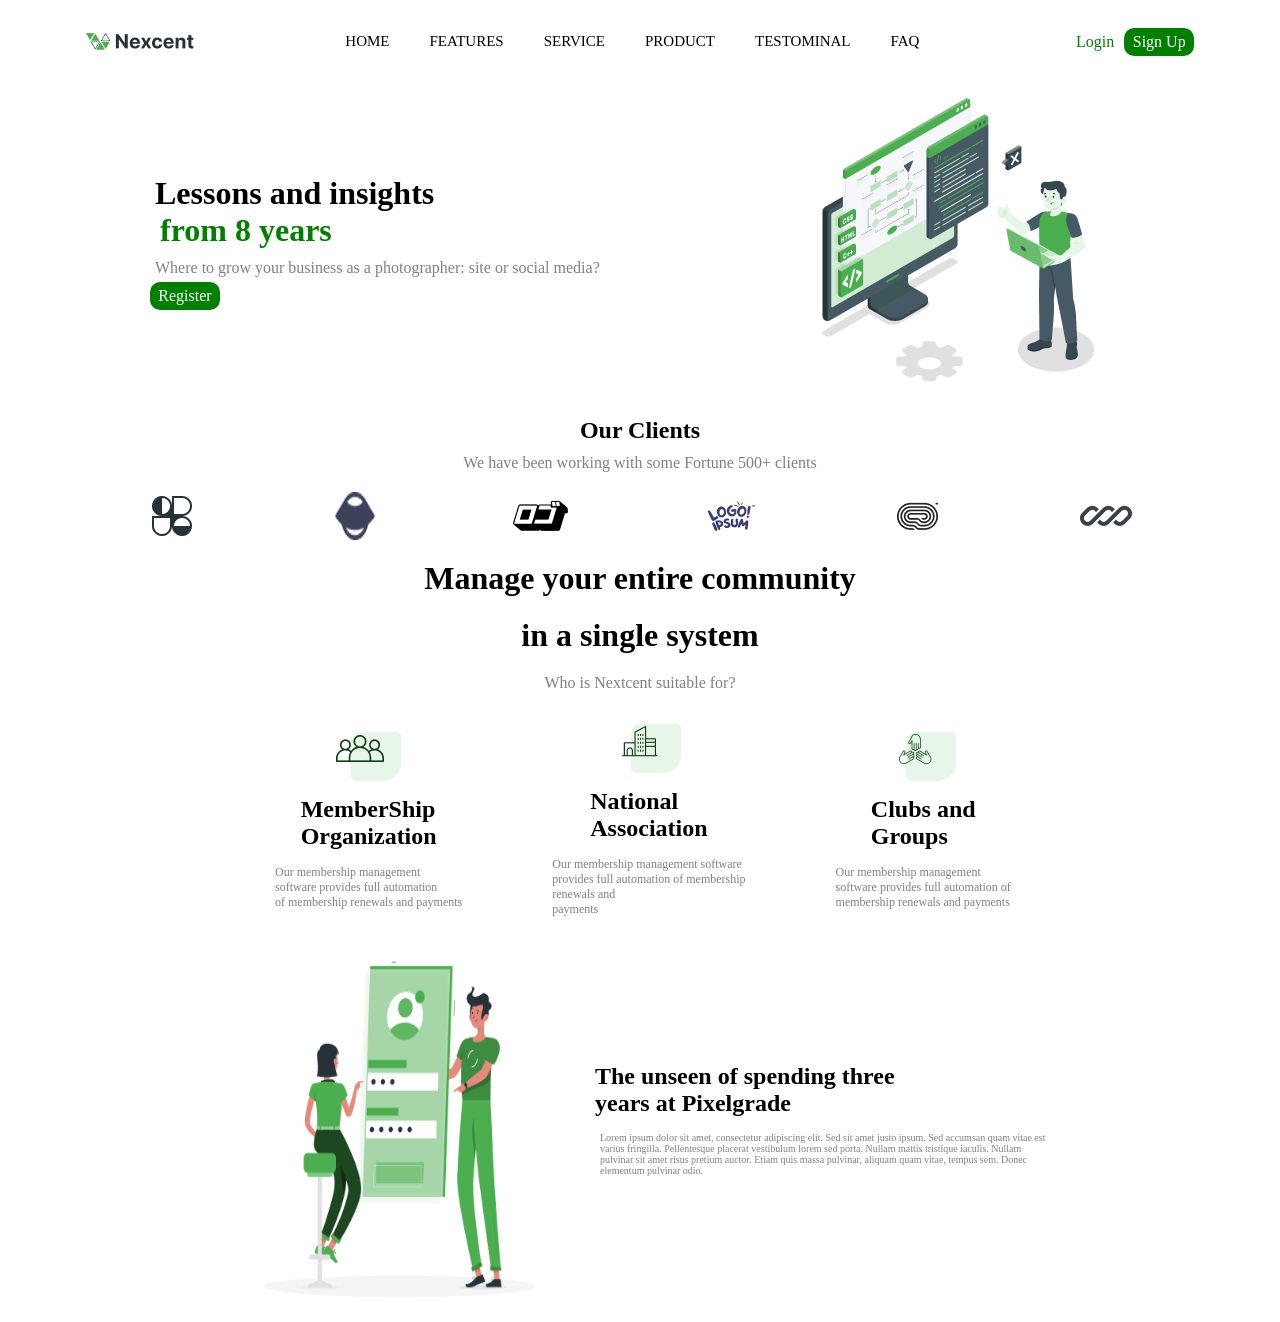
<file: figmadesign.html>
<html>

<head>
    <Title>FIGMA WORK</Title>
    <link rel="stylesheet" href="style.css">
</head>
<style>
    * {
        background-color: white;
        margin: 0px;
        padding: 5px;
    }
</style>

<body>
    <div class="navbar">
        <img src="Nexent Logo.png" alt="">
        <div class="nav-links">
            <a href="">HOME</a>
            <a href="">FEATURES</a>
            <a href="">SERVICE</a>
            <a href="">PRODUCT</a>
            <a href="">TESTOMINAL</a>
            <a href="">FAQ</a>
        </div>
        <div class="login">
            <div class="button2">
                Login
            </div>
            <div class="button">
                Sign Up
            </div>

        </div>
    </div>
    <div class="pg1customization">
        <div class="pg1">
            <div class="pg1-right">
                <h1>Lessons and insights <br>
                    <span>from 8 years</span>
                </h1>
                <p style="color: gray;">Where to grow your business as a photographer: site or social media?</p>

                <div class="button">Register</div>

            </div>
            <div class="pg1-left">
                <img src="Computer Png.png" alt="">
            </div>
        </div>

    </div>


    <div class="pg2">
        <h2>Our Clients</h2>
        <p style="color: gray;">We have been working with some Fortune 500+ clients</p>
    </div>

    <div class="logo">
        <img src="Logo.png" alt="">
        <img src="Logo (1).png" alt="">
        <img src="Logo (2).png" alt="">
        <img src="Logo (3).png" alt="">
        <img src="Logo (4).png" alt="">
        <img src="Logo (5).png" alt="">
    </div>

    <div class="pg3">
        <h1 style="color: black">Manage your entire community</h1>
        <h1 style="color: black">in a single system</h1>
        <p style="color: grey">Who is Nextcent suitable for?</p>
    </div>
    <div class="pg4">
        <div class="pg4customization">
            <img src="membership organization Icon.png" alt="">
            <h1>MemberShip <br> Organization</h1>
            <p style="color: gray;">Our membership management <br> software provides full automation <br>
                of membership renewals and payments</p>
        </div>

        <div class="pg4customization">
            <img src="nationall association Icon.png" alt="">
            <h1>National <br> Association</h1>
            <p style="color:gray;">Our membership management software <br> provides full automation of membership
                <br>renewals and <br> payments
            </p>
        </div>
        <div class="pg4customization">
            <img src="clubs and groups icon.png" alt="">
            <h1>Clubs and <br> Groups</h1>
            <p style="color: gray;">Our membership management <br> software provides full automation of
                <br> membership renewals and payments
            </p>
        </div>
    </div>
    <div class="pg5">

        <div class="pg5-left">
            <img src="girl and boy.png" width="350" height="350" alt="">
        </div>

        <div class="pg5-right">
            <h2>The unseen of spending three <br> years at Pixelgrade</h2>
            <div class="pg5-para">
                <p>Lorem ipsum dolor sit amet, consectetur adipiscing elit. Sed sit amet justo ipsum. Sed 
                accumsan quam vitae est varius fringilla. Pellentesque placerat vestibulum lorem sed 
                 porta. Nullam mattis tristique iaculis. Nullam pulvinar sit amet risus pretium auctor.
                  Etiam quis massa pulvinar, aliquam quam vitae, tempus sem. Donec elementum pulvinar odio.</p>
            </div>
        </div>
    </div>

  


    </div>





</body>

</html>
</file>
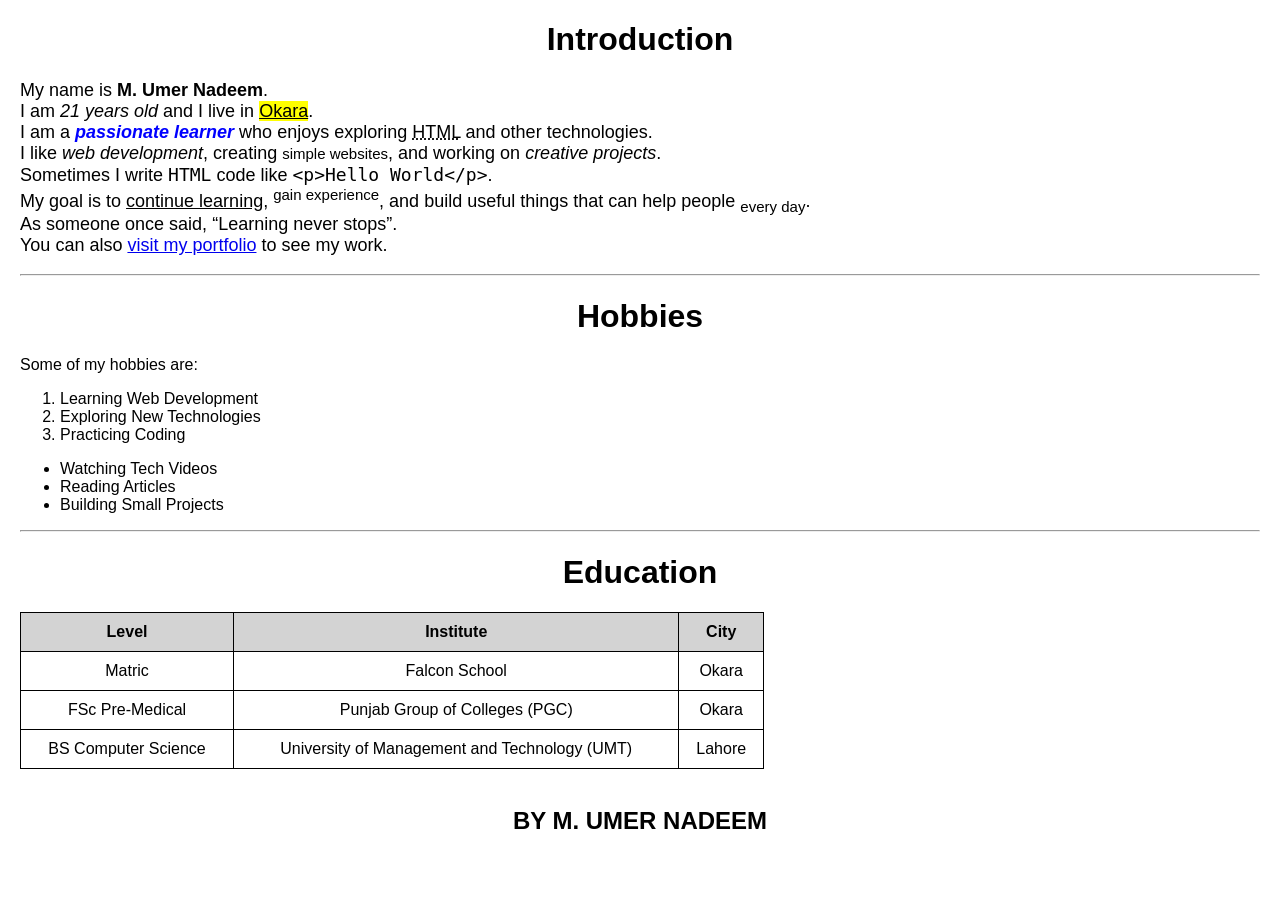
<file: myintro.html>
<!DOCTYPE html>
<html>

<head>
    <title>Biography About Umer</title>

    <style>
        body{
            font-family: Arial, sans-serif;
            margin: 20px;
        }

        .center{
            text-align: center;
        }

        .intro-body{
            font-size: 18px;
        }

        table{
            border-collapse: collapse;
            width: 60%;
        }

        th, td{
            border: 1px solid black;
            padding: 10px;
            text-align: center;
        }

        th{
            background-color: lightgray;
        }
    </style>
</head>

<body>

<h1 class="center">Introduction</h1>

<p class="intro-body">

My name is <b><strong>M. Umer Nadeem</strong></b>.
<br>

I am <i><em>21 years old</em></i> and I live in <u><mark>Okara</mark></u>.
<br>

I am a <span style="color:blue;"><strong><em>passionate learner</em></strong></span>
who enjoys exploring <abbr title="Hyper Text Markup Language">HTML</abbr> and other technologies.
<br>

I like <i>web development</i>, creating <small>simple websites</small>, and working on
<cite>creative projects</cite>.
<br>

Sometimes I write <code>HTML</code> code like
<code>&lt;p&gt;Hello World&lt;/p&gt;</code>.
<br>

My goal is to <ins>continue learning</ins>, <sup>gain experience</sup>,
and build useful things that can help people <sub>every day</sub>.
<br>

As someone once said, <q>Learning never stops</q>.
<br>

You can also <a href="/index.html">visit my portfolio</a> to see my work.

</p>

<hr>

<h1 class="center">Hobbies</h1>

<p>Some of my hobbies are:</p>

<ol>
<li>Learning Web Development</li>
<li>Exploring New Technologies</li>
<li>Practicing Coding</li>
</ol>

<ul>
<li>Watching Tech Videos</li>
<li>Reading Articles</li>
<li>Building Small Projects</li>
</ul>

<hr>

<h1 class="center">Education</h1>

<table>

<tr>
<th>Level</th>
<th>Institute</th>
<th>City</th>
</tr>

<tr>
<td>Matric</td>
<td>Falcon School</td>
<td>Okara</td>
</tr>

<tr>
<td>FSc Pre-Medical</td>
<td>Punjab Group of Colleges (PGC)</td>
<td>Okara</td>
</tr>

<tr>
<td>BS Computer Science</td>
<td>University of Management and Technology (UMT)</td>
<td>Lahore</td>
</tr>

</table>

<br>

<h2 class="center">BY M. UMER NADEEM</h2>

</body>

</html>
</file>
<file: style.css>
.navbar {
            display: flex;
              justify-content:space-around;
              gap:20px;
            align-items: center;
            background: white;
            padding: 10px 15px;
            border-radius: 40px;
            border-color: white;
          
        }

        .nav-links {
            color: Solid black;
            display:flex;
            font: size 15px;
            justify-content: space-between;
            gap: 30px;
            font-size: 15px;
            text-decoration: none;
            padding: 8px 10px;
            border-radius: 10px;
        
        }
        .nav-links>a{
            text-decoration:none;
            color: black;
        }

        .nav-links :hover {
            background: whitesmoke;
            border-radius: 5px;
        }

        .nav-links :focus {
            background: green;
            border-radius: 5px;
        }
        .login{
            display: flex;
            gap: 5px;
        }
        .button{
            background-color: green;
            color: white;
            width:60px;
            text-align:center;
            border-radius: 10px;
            padding: 5px;
        }
        .button2{
            background-color: white;
            color: green;
            text-align:center;
        }
        .pg1{
         display:flex;
         justify-content: space-between;
         align-items:center;
         text-decoration: none;
         padding: 5px;
         margin: 5px;
        }
        .pg1-right h1{
            color: black;
        }
        .pg1-right h1 span{
            color: green;
        }
        .pg1customization{
            margin-left: 120px;
            margin-right: 150px;
        }
        .pg2{
            display:flex;
            flex-direction:column;
            text-decoration:none;
            align-items:center;
        }
        .logo{
            display:flex;
            justify-content:space-evenly;
            flex-direction:Row;
            text-decoration:none;
            align-items:none;
        }
        .pg3{
            display:flex;
            align-items:center;
            text-align:center;
            text-decoration:none;
            flex-direction:column;
            font: size 36px;
            font-weight: 600px;
            gap: 10px;
        }
        .pg4{
            display:flex;
            align-items:center;
            text-decoration:none;
            margin-left: 220px;
            gap: 40px;
            font-size: 12px;
        }
        .pg4customization{
            display: flex;
            flex-direction: column;
            align-items:center;
            margin-left: 30px;
            gap: 5px;
            font-size: 12px;
        }
        .pg5{
            display:flex;
         justify-content: space-between;
         align-items:center;
         text-decoration: none;
         padding: 5px;
         margin-left: 200px;
         margin-right: 200px;
        }
        .pg5-para{
            color: grey;
            font-size: 10px;
        }
</file>
